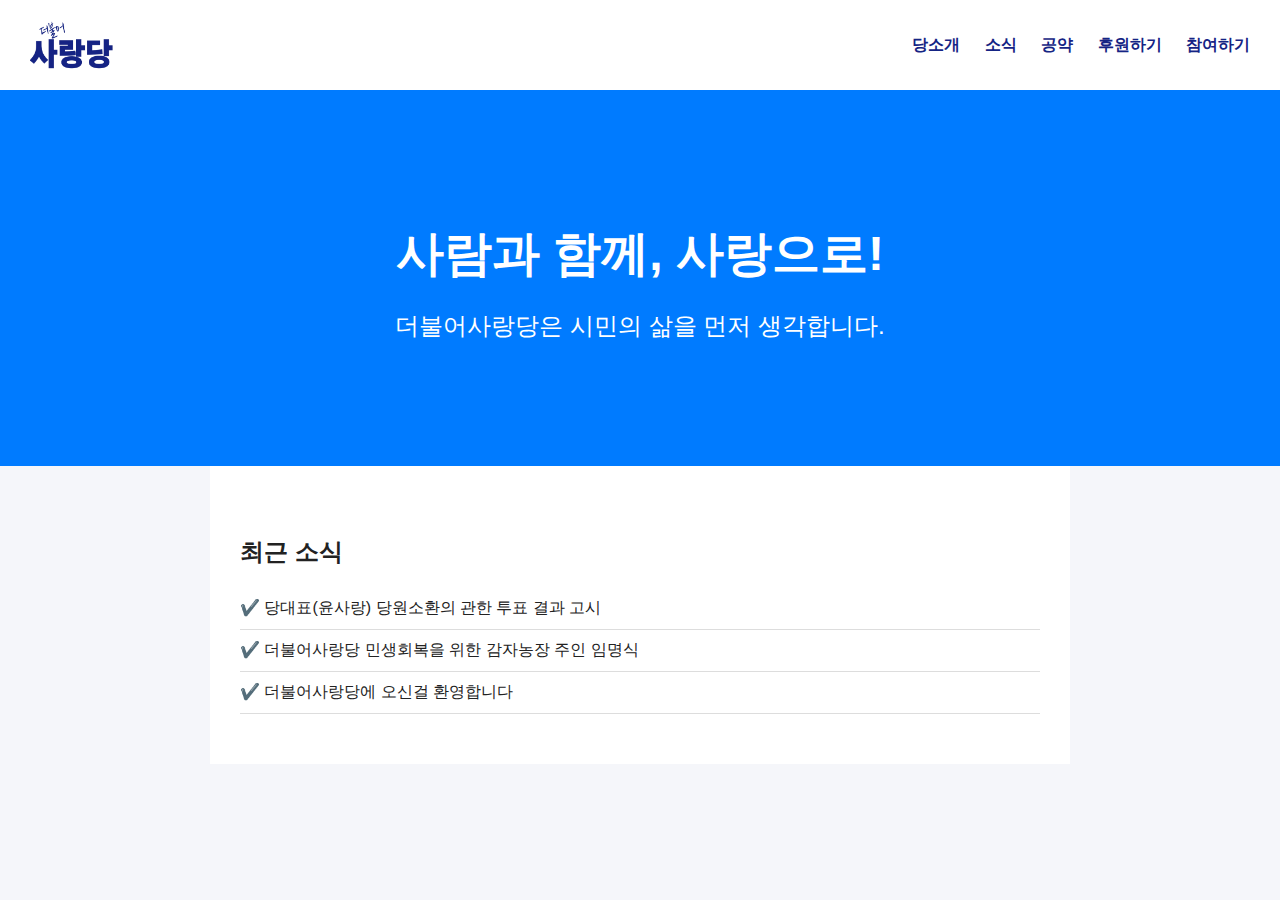
<file: index.html>
<!DOCTYPE html>
<html lang="ko">
<head>
  <meta charset="UTF-8" />
  <meta name="viewport" content="width=device-width, initial-scale=1.0" />
  <title>더불어사랑당</title>
  <link rel="stylesheet" href="style.css" />
</head>
<body>
  <header class="topbar">
    <div class="logo">
      <a href="index.html"><img src="img/logo.png" alt="더불어사랑당 로고" height="40" /></a>
    </div>
    <nav class="nav-menu">
      <a href="#">당소개</a>
      <a href="#">소식</a>
      <a href="#">공약</a>
      <a href="#">후원하기</a>
      <a href="#">참여하기</a>
    </nav>
  </header>

  <section class="hero">
    <h1>사람과 함께, 사랑으로!</h1>
    <p>더불어사랑당은 시민의 삶을 먼저 생각합니다.</p>
  </section>

  <section class="news">
    <h2>최근 소식</h2>
    <div class="news-item">✔️ 당대표(윤사랑) 당원소환의 관한 투표 결과 고시</div>
    <div class="news-item">✔️ 더불어사랑당 민생회복을 위한 감자농장 주인 임명식</div>
    <div class="news-item">✔️ 더불어사랑당에 오신걸 환영합니다</div>
  </section>
</body>
</html>
</file>
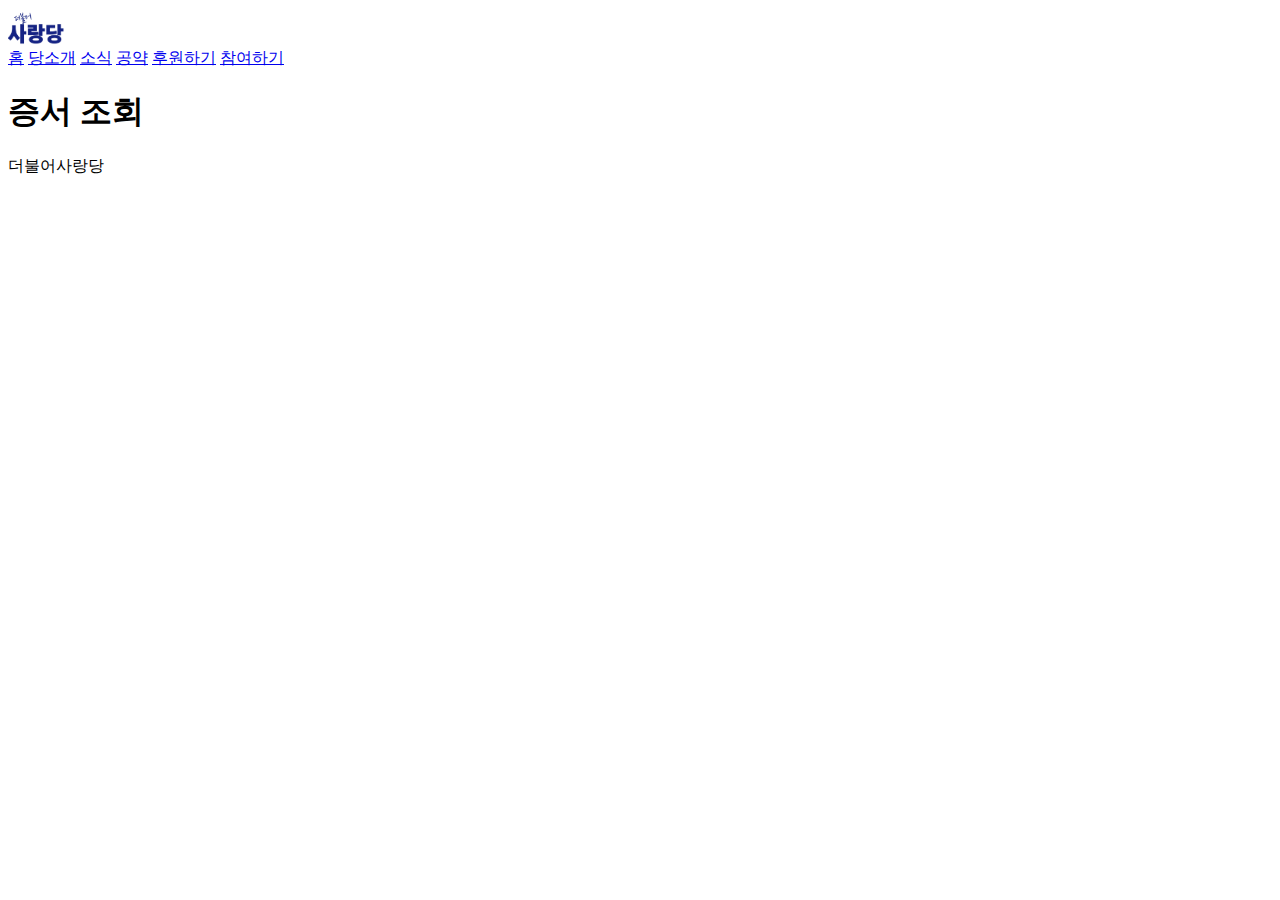
<file: cert.html>
<body>
  <header class="topbar">
    <div class="logo">
      <a href="index.html"><img src="img/logo.png" alt="더불어사랑당 로고" height="40" /></a>
    </div>
    <nav class="nav-menu">
      <a href="index.html">홈</a>
      <a href="당소개.html">당소개</a>
      <a href="#">소식</a>
      <a href="#">공약</a>
      <a href="#">후원하기</a>
      <a href="#">참여하기</a>
    </nav>
  </header>

  <section class="hero">
    <h1>증서 조회</h1>
    <p>더불어사랑당</p>
  </section>
</file>
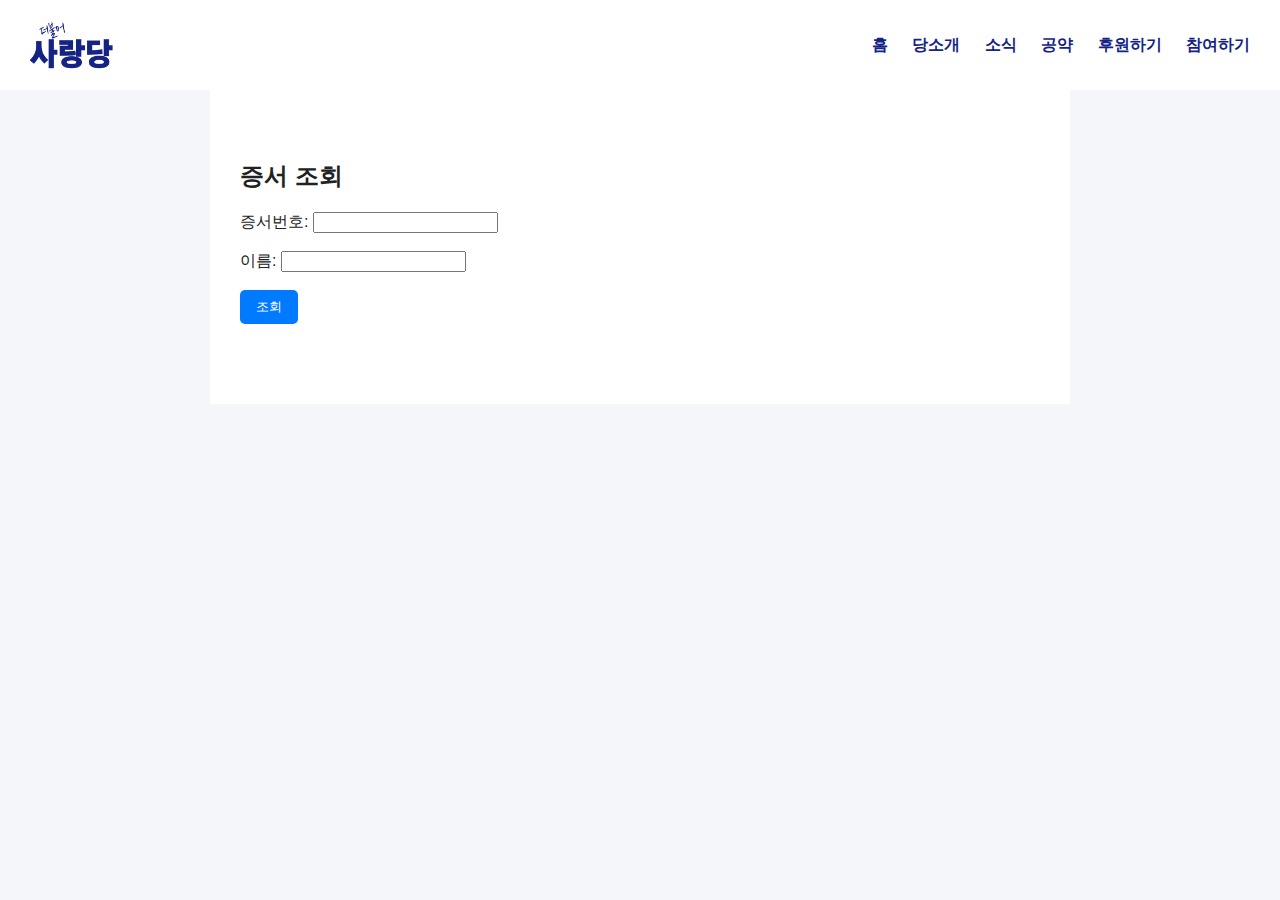
<file: cret.html>
<!DOCTYPE html>
<html lang="ko">
<head>
  <meta charset="UTF-8" />
  <meta name="viewport" content="width=device-width, initial-scale=1.0" />
  <title>증서 조회 - 더불어사랑당</title>
  <link rel="stylesheet" href="style.css" />
</head>
<body>
  <header class="topbar">
    <div class="logo">
      <a href="index.html"><img src="img/logo.png" alt="더불어사랑당 로고" height="40" /></a>
    </div>
    <nav class="nav-menu">
      <a href="index.html">홈</a>
      <a href="당소개.html">당소개</a>
      <a href="#">소식</a>
      <a href="#">공약</a>
      <a href="#">후원하기</a>
      <a href="#">참여하기</a>
    </nav>
  </header>

  <section class="news">
    <h2>증서 조회</h2>
    <form id="searchForm">
      <label>증서번호: <input type="text" id="certNumber" required /></label><br /><br />
      <label>이름: <input type="text" id="recipientName" required /></label><br /><br />
      <button type="submit" style="padding: 8px 16px; background-color: #007bff; color: white; border: none; border-radius: 5px;">조회</button>
    </form>

    <div id="result" style="margin-top: 30px;"></div>
  </section>

  <script>
    const data = {
      "001": {
        name: "김민준",
        cert: "images/cert001.jpg",
        proof: "images/cert001_proof.jpg"
      },
      "002": {
        name: "이지은",
        cert: "images/cert002.jpg",
        proof: "images/cert002_proof.jpg"
      }
    };

    document.getElementById("searchForm").addEventListener("submit", function (e) {
      e.preventDefault();
      const number = document.getElementById("certNumber").value.trim();
      const name = document.getElementById("recipientName").value.trim();
      const resultDiv = document.getElementById("result");
      const entry = data[number];

      if (entry && entry.name === name) {
        resultDiv.innerHTML = `
          <h3>조회 결과</h3>
          <p><strong>${entry.name}</strong>님의 증서입니다:</p>
          <img src="${entry.cert}" alt="증서 이미지" style="max-width:100%; margin-bottom:20px;"><br>
          <img src="${entry.proof}" alt="증명서 이미지" style="max-width:100%;">
        `;
      } else {
        resultDiv.innerHTML = "<p style='color:red;'>일치하는 증서를 찾을 수 없습니다.</p>";
      }
    });
  </script>
</body>
</html>
</file>
<file: style.css>
body {
  margin: 0;
  font-family: 'Noto Sans KR', sans-serif;
  background-color: #f5f6fa;
  color: #222;
}

.topbar {
  background-color: #ffffff;
  color: white;
  padding: 15px 30px;
  display: flex;
  justify-content: space-between;
  align-items: center;
}

.nav-menu a {
  color: #152484;
  margin-left: 20px;
  text-decoration: none;
  font-weight: bold;
}

.logo img {
  vertical-align: middle;
  height: 60px;
}

.hero {
  background-color: #007bff;
  color: white;
  text-align: center;
  padding: 100px 20px;
}

.hero h1 {
  font-size: 3em;
  margin-bottom: 10px;
}

.hero p {
  font-size: 1.5em;
}

.news {
  padding: 50px 30px;
  background-color: white;
  max-width: 800px;
  margin: auto;
}

.news-item {
  padding: 10px 0;
  border-bottom: 1px solid #ddd;
}

footer {
  background-color: #222;
  color: #ccc;
  text-align: center;
  padding: 20px;
}
</file>
